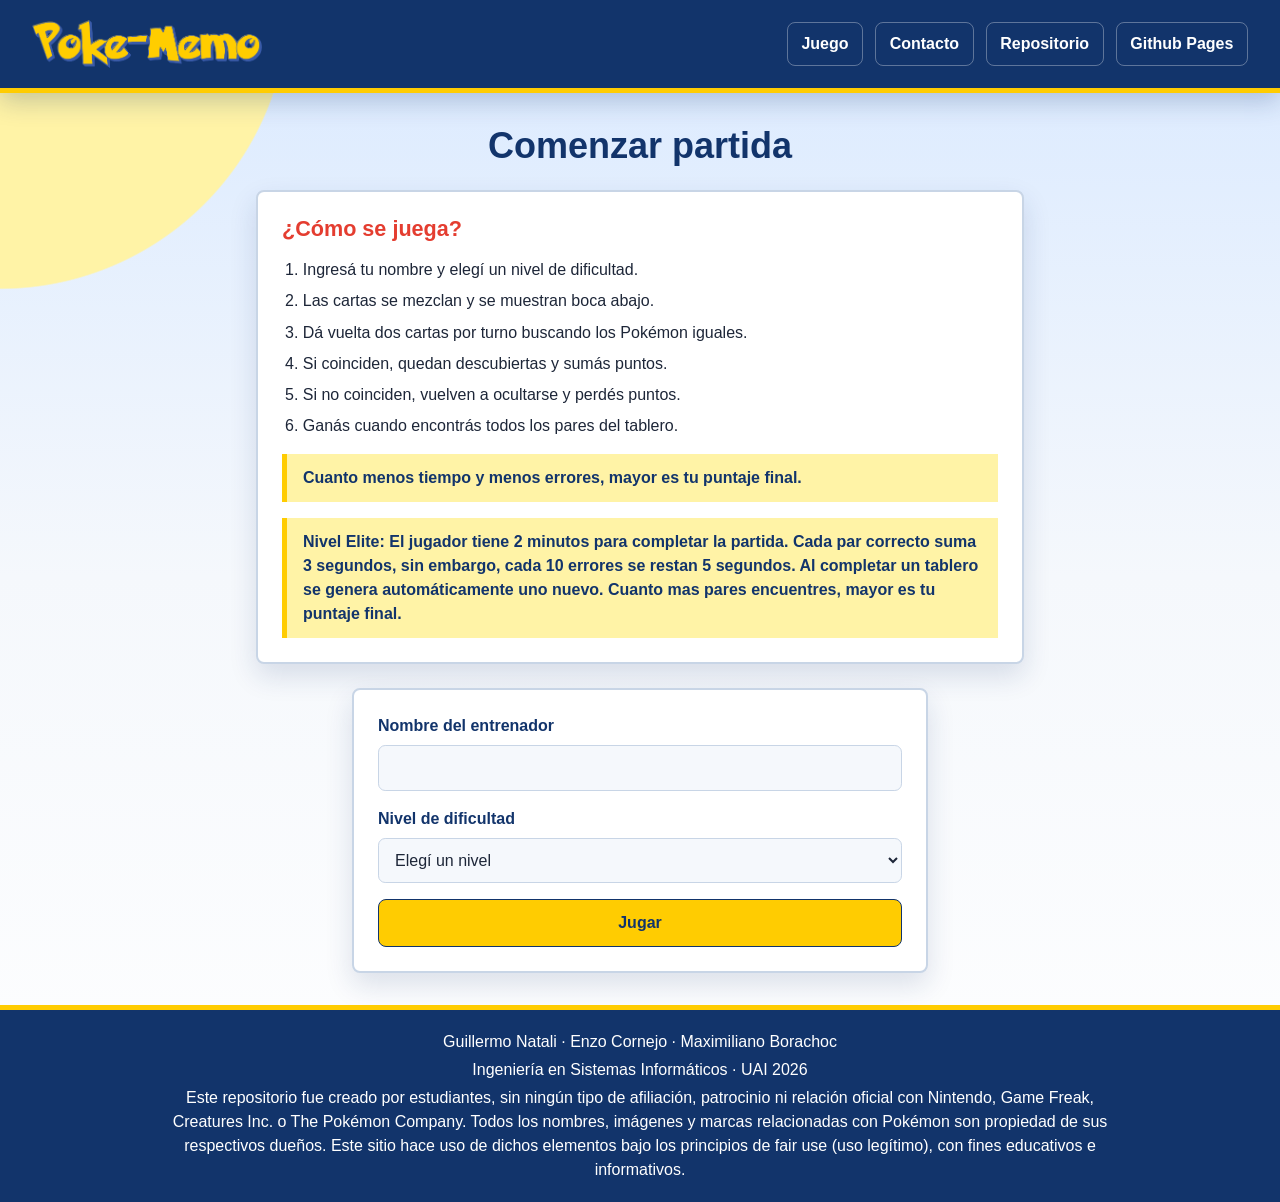
<file: index.html>
<!doctype html>
<html lang="es">

<head>
    <meta charset="UTF-8" />
    <meta name="viewport" content="width=device-width, initial-scale=1.0" />
    <title>Memotest Pokémon</title>
    <link rel="stylesheet" href="css/estilos.css" />
</head>

<body>
    <header class="encabezado">
        <h1 class="encabezado-titulo">
            <img class="encabezado-logo" src="assets/images/logo.png" alt="Memotest Pokémon" />
        </h1>

        <nav class="navegacion">
            <ul class="navegacion-lista">
                <li class="navegacion-item">
                    <a class="navegacion-enlace" href="index.html">Juego</a>
                </li>
                <li class="navegacion-item">
                    <a class="navegacion-enlace" href="pages/contacto.html">Contacto</a>
                </li>
                <li class="navegacion-item">
                    <a class="navegacion-enlace"
                        href="https://github.com/guille-nat/Guillermo_Natali_Maximiliano_Borachoc_Enzo_Cornejo_DAW_FINAL"
                        target="_blank" rel="noopener">Repositorio</a>
                </li>
                <li class="navegacion-item">
                    <a class="navegacion-enlace"
                        href="https://guille-nat.github.io/Guillermo_Natali_Maximiliano_Borachoc_Enzo_Cornejo_DAW_FINAL/"
                        target="_blank" rel="noopener">Github Pages</a>
                </li>
            </ul>
        </nav>
    </header>
    <main class="contenido">
        <!-- #! Contenido principal -->
        <section class="inicio" id="pantallaInicio">
            <!-- #! Pantalla de inicio -->
            <h2 class="inicio-titulo">Comenzar partida</h2>
            <article class="instrucciones">
                <h3 class="instrucciones-titulo">¿Cómo se juega?</h3>
                <ol class="instrucciones-lista">
                    <li class="instrucciones-item">
                        Ingresá tu nombre y elegí un nivel de dificultad.
                    </li>
                    <li class="instrucciones-item">
                        Las cartas se mezclan y se muestran boca abajo.
                    </li>
                    <li class="instrucciones-item">
                        Dá vuelta dos cartas por turno buscando los Pokémon iguales.
                    </li>
                    <li class="instrucciones-item">
                        Si coinciden, quedan descubiertas y sumás puntos.
                    </li>
                    <li class="instrucciones-item">
                        Si no coinciden, vuelven a ocultarse y perdés puntos.
                    </li>
                    <li class="instrucciones-item">
                        Ganás cuando encontrás todos los pares del tablero.
                    </li>
                </ol>
                <p class="instrucciones-nota">
                    Cuanto menos tiempo y menos errores, mayor es tu puntaje final.
                </p>
                <p class="instrucciones-nota">
                    Nivel Elite: El jugador tiene 2 minutos para completar la partida.
                    Cada par correcto suma 3 segundos, sin embargo, cada 10 errores se restan 5 segundos.
                    Al completar un tablero se genera automáticamente uno nuevo.
                    Cuanto mas pares encuentres, mayor es tu puntaje final.
                </p>
            </article>

            <!-- #! Formulario de inicio -->
            <form class="formulario-inicio" id="formularioInicio">
                <div class="campo">
                    <label class="campo-etiqueta" for="nombreJugador">Nombre del entrenador</label>
                    <input class="campo-entrada" id="nombreJugador" type="text" autocomplete="off" />
                    <p class="campo-error oculto" id="errorNombre">
                        El nombre debe tener al menos 3 caracteres.
                    </p>
                </div>
                <div class="campo">
                    <label class="campo-etiqueta" for="nivelDificultad">Nivel de dificultad</label>
                    <select class="campo-entrada" id="nivelDificultad">
                        <option value="">Elegí un nivel</option>
                        <option value="facil">Fácil (4x4)</option>
                        <option value="medio">Medio (4x5)</option>
                        <option value="dificil">Difícil (6x6)</option>
                        <option value="elite">Elite (progresivo)</option>
                    </select>
                    <p class="campo-error oculto" id="errorNivel">
                        Tenés que elegir un nivel de dificultad.
                    </p>
                </div>
                <button class="boton boton-principal" id="botonJugar" type="submit">
                    Jugar
                </button>
            </form>
        </section>

        <!-- #! Pantalla de partida -->
        <section class="partida oculto" id="pantallaPartida">
            <div class="marcadores">
                <p class="marcador">
                    Entrenador: <span class="marcador-valor" id="marcadorNombre"></span>
                </p>
                <p class="marcador">
                    Nivel: <span class="marcador-valor" id="marcadorNivel"></span>
                </p>
                <p class="marcador">
                    Intentos:
                    <span class="marcador-valor" id="marcadorIntentos">0</span>
                </p>
                <p class="marcador">
                    Pares: <span class="marcador-valor" id="marcadorPares">0</span>
                </p>
                <p class="marcador">
                    Errores: <span class="marcador-valor" id="marcadorErrores">0</span>
                </p>
                <p class="marcador">
                    Puntaje: <span class="marcador-valor" id="marcadorPuntaje">0</span>
                </p>
                <p class="marcador">
                    Tiempo:
                    <span class="marcador-valor" id="marcadorTiempo">00:00</span>
                </p>
            </div>
            <div class="tablero" id="tablero"></div>
            <div class="control-audio">
                <audio id="reproductorAudio" controls></audio>
            </div>
            <div class="acciones">
                <button class="boton boton-secundario" id="botonReiniciar" type="button">
                    Reiniciar partida
                </button>
                <button class="boton boton-secundario" id="botonVolver" type="button">
                    Cambiar nombre o nivel
                </button>
            </div>
        </section>
    </main>

    <!-- #! Modal de resultado -->
    <div class="modal oculto" id="modalResultado">
        <div class="modal-contenido">
            <h2 class="modal-titulo">¡Ganaste!</h2>
            <ul class="modal-lista">
                <li class="modal-item">
                    Entrenador: <span id="resultadoNombre"></span>
                </li>
                <li class="modal-item">Nivel: <span id="resultadoNivel"></span></li>
                <li class="modal-item">
                    Intentos: <span id="resultadoIntentos"></span>
                </li>
                <li class="modal-item">
                    Errores: <span id="resultadoErrores"></span>
                </li>
                <li class="modal-item">
                    Tiempo total: <span id="resultadoTiempo"></span>
                </li>
                <li class="modal-item">
                    Puntaje final: <span id="resultadoPuntaje"></span>
                </li>
            </ul>
            <button class="boton boton-principal" id="botonJugarDeNuevo" type="button">
                Jugar de nuevo
            </button>
        </div>
    </div>
    <footer class="pie">
        <p class="pie-texto">
            Guillermo Natali · Enzo Cornejo · Maximiliano Borachoc
        </p>
        <p class="pie-texto">Ingeniería en Sistemas Informáticos · UAI 2026</p>
        <p class="pie-texto">
            Este repositorio fue creado por estudiantes, sin ningún
            tipo de afiliación, patrocinio ni relación oficial con Nintendo, Game
            Freak, Creatures Inc. o The Pokémon Company. Todos los nombres,
            imágenes y marcas relacionadas con Pokémon son propiedad de sus
            respectivos dueños. Este sitio hace uso de dichos elementos bajo los
            principios de fair use (uso legítimo), con fines educativos e
            informativos.
        </p>
    </footer>
    <script src="js/validaciones.js"></script>
    <script src="js/juego.js"></script>
    <script src="js/main.js"></script>
    <script src="js/almacenamiento.js"></script>
    <script src="js/ranking.js"></script>
    <script src="js/audio.js"></script>
</body>

</html>
</file>
<file: css/estilos.css>
:root {
  --color-azul-profundo: #12346b;
  --color-azul: #2459a8;
  --color-azul-claro: #d9e9ff;
  --color-amarillo: #ffcc01;
  --color-amarillo-claro: #fff3a6;
  --color-rojo: #e43d30;
  --color-rojo-oscuro: #9f1c18;
  --color-verde: #2f8f4e;
  --color-blanco: #ffffff;
  --color-humo: #f5f8fc;
  --color-tinta: #1d2638;
  --color-tinta-suave: #596477;
  --color-borde: #c8d5e6;
  --color-sombra: #12346b24;
  --color-sombra-fuerte: #12346b3d;
  --color-overlay: #08162eb8;
}

* {
  box-sizing: border-box;
}

html {
  min-height: 100%;
  font-size: 16px;
}

body {
  min-height: 100vh;
  margin: 0;
  display: flex;
  flex-direction: column;
  background:
    radial-gradient(circle at top left, #fff3a6 0, #fff3a6 18rem, #00000000 18.1rem),
    linear-gradient(180deg, #d9e9ff 0%, #f5f8fc 48%, #ffffff 100%);
  color: var(--color-tinta);
  font-family: "Trebuchet MS", Arial, sans-serif;
  line-height: 1.5;
}

a {
  color: inherit;
}

button,
input,
select {
  font: inherit;
}

button {
  cursor: pointer;
}

button:disabled {
  cursor: not-allowed;
  opacity: 0.7;
}

.oculto {
  display: none !important;
}

.encabezado {
  width: 100%;
  padding: 1.25rem 2rem;
  display: flex;
  align-items: center;
  justify-content: space-between;
  gap: 1.5rem;
  background: var(--color-azul-profundo);
  color: var(--color-blanco);
  border-bottom: 0.35rem solid var(--color-amarillo);
  box-shadow: 0 0.5rem 1.5rem var(--color-sombra-fuerte);
}

.encabezado-titulo {
  margin: 0;
}

.encabezado-logo {
  height: 3rem;
  max-width: 100%;
  width: auto;
  display: block;
}

.navegacion {
  display: flex;
  justify-content: flex-end;
}

.navegacion-lista {
  margin: 0;
  padding: 0;
  display: flex;
  align-items: center;
  justify-content: flex-end;
  flex-wrap: wrap;
  gap: 0.75rem;
  list-style: none;
}

.navegacion-enlace {
  min-height: 2.5rem;
  padding: 0.55rem 0.85rem;
  display: flex;
  align-items: center;
  justify-content: center;
  border: 0.12rem solid #ffffff52;
  border-radius: 0.5rem;
  color: var(--color-blanco);
  font-weight: 700;
  text-decoration: none;
  transition:
    background-color 160ms ease,
    border-color 160ms ease,
    color 160ms ease,
    transform 160ms ease;
}

.navegacion-enlace:hover,
.navegacion-enlace:focus {
  background: var(--color-amarillo);
  border-color: var(--color-amarillo);
  color: var(--color-azul-profundo);
  transform: translateY(-0.08rem);
}

.contenido {
  width: 100%;
  max-width: 75rem;
  margin: 0 auto;
  padding: 2rem;
  display: flex;
  flex: 1;
  flex-direction: column;
  gap: 1.5rem;
}

.inicio,
.partida {
  width: 100%;
  display: flex;
  flex-direction: column;
  gap: 1.5rem;
}

.partida {
  gap: 0.85rem;
}

.inicio {
  align-items: center;
}

.inicio-titulo {
  margin: 0;
  color: var(--color-azul-profundo);
  font-size: 2.25rem;
  line-height: 1.15;
  text-align: center;
  letter-spacing: 0;
}

.instrucciones,
.formulario-inicio,
.marcadores,
.modal-contenido {
  width: 100%;
  border: 0.15rem solid var(--color-borde);
  border-radius: 0.5rem;
  background: var(--color-blanco);
  box-shadow: 0 0.75rem 1.75rem var(--color-sombra);
}

.instrucciones {
  max-width: 48rem;
  padding: 1.5rem;
}

.instrucciones-titulo {
  margin: 0 0 1rem;
  color: var(--color-rojo);
  font-size: 1.35rem;
  line-height: 1.2;
  letter-spacing: 0;
}

.instrucciones-lista {
  margin: 0;
  padding-left: 1.3rem;
}

.instrucciones-item {
  margin-bottom: 0.45rem;
}

.instrucciones-nota {
  margin: 1rem 0 0;
  padding: 0.75rem 1rem;
  border-left: 0.35rem solid var(--color-amarillo);
  background: var(--color-amarillo-claro);
  color: var(--color-azul-profundo);
  font-weight: 700;
}

.formulario-inicio {
  max-width: 36rem;
  padding: 1.5rem;
  display: flex;
  flex-direction: column;
  gap: 1rem;
}

.campo {
  display: flex;
  flex-direction: column;
  gap: 0.4rem;
}

.campo-etiqueta {
  color: var(--color-azul-profundo);
  font-weight: 800;
}

.campo-entrada {
  width: 100%;
  min-height: 2.8rem;
  padding: 0.65rem 0.75rem;
  border: 0.12rem solid var(--color-borde);
  border-radius: 0.45rem;
  background: var(--color-humo);
  color: var(--color-tinta);
  outline: none;
  transition:
    background-color 160ms ease,
    border-color 160ms ease,
    box-shadow 160ms ease;
}

.campo-entrada:focus {
  background: var(--color-blanco);
  border-color: var(--color-azul);
  box-shadow: 0 0 0 0.2rem #2459a829;
}

.campo-error {
  margin: 0;
  color: var(--color-rojo-oscuro);
  font-size: 0.92rem;
  font-weight: 700;
}

.boton {
  min-height: 2.8rem;
  padding: 0.7rem 1.1rem;
  display: inline-flex;
  align-items: center;
  justify-content: center;
  border: 0.12rem solid #00000000;
  border-radius: 0.5rem;
  font-weight: 900;
  text-align: center;
  text-decoration: none;
  transition:
    background-color 160ms ease,
    border-color 160ms ease,
    color 160ms ease,
    transform 160ms ease,
    box-shadow 160ms ease;
}

.boton:hover,
.boton:focus {
  transform: translateY(-0.08rem);
  box-shadow: 0 0.45rem 1rem var(--color-sombra);
}

.boton-principal {
  background: var(--color-amarillo);
  border-color: var(--color-azul-profundo);
  color: var(--color-azul-profundo);
}

.boton-principal:hover,
.boton-principal:focus {
  background: var(--color-amarillo-claro);
}

.boton-secundario {
  background: var(--color-azul);
  border-color: var(--color-azul-profundo);
  color: var(--color-blanco);
}

.boton-secundario:hover,
.boton-secundario:focus {
  background: var(--color-azul-profundo);
}

.marcadores {
  padding: 1rem;
  display: flex;
  align-items: stretch;
  justify-content: center;
  flex-wrap: wrap;
  gap: 0.75rem;
}

.marcador {
  min-width: 8.5rem;
  margin: 0;
  padding: 0.75rem 0.9rem;
  display: flex;
  align-items: center;
  justify-content: space-between;
  gap: 0.5rem;
  border: 0.12rem solid var(--color-borde);
  border-radius: 0.45rem;
  background: var(--color-humo);
  color: var(--color-tinta-suave);
  font-weight: 800;
}

.marcador-valor {
  color: var(--color-azul-profundo);
  font-weight: 900;
}

.tablero {
  width: min(100%, 42rem, 50vh);
  min-height: 0;
  margin: 0 auto;
  padding: clamp(0.35rem, 1.2vmin, 0.75rem);
  display: flex;
  flex-wrap: wrap;
  align-content: flex-start;
  justify-content: center;
  gap: clamp(0.25rem, 0.9vmin, 0.6rem);
  border: 0.2rem solid var(--color-azul-profundo);
  border-radius: 0.5rem;
  background:
    linear-gradient(135deg, #2459a8 0%, #12346b 52%, #e43d30 100%);
  box-shadow: inset 0 0 0 0.25rem var(--color-amarillo), 0 0.75rem 1.75rem var(--color-sombra);
}

.tablero-medio {
  width: min(100%, 38rem, 50vh);
}

.tablero-dificil {
  width: min(100%, 42rem, 62vh);
}

/* Ancho de cada carta = (100% del tablero - suma de los gaps) / cantidad de columnas */
.tablero-facil .carta,
.tablero-medio .carta {
  width: calc((100% - (clamp(0.25rem, 0.9vmin, 0.6rem) * 3)) / 4);
}

.tablero-dificil .carta {
  width: calc((100% - (clamp(0.25rem, 0.9vmin, 0.6rem) * 5)) / 6);
}

.control-audio {
  width: 100%;
  max-width: 24rem;
  margin: 0 auto;
}

.control-audio audio {
  width: 100%;
}

.pie-texto {
  max-width: 60rem;
}

.carta {
  position: relative;
  min-width: 0;
  min-height: 0;
  aspect-ratio: 3 / 4;
  padding: clamp(0.15rem, 0.8vmin, 0.45rem);
  display: flex;
  align-items: center;
  justify-content: center;
  border: 0.15rem solid var(--color-borde);
  border-radius: 0.5rem;
  background: var(--color-blanco);
  box-shadow: 0 0.35rem 0.9rem var(--color-sombra);
  cursor: pointer;
  overflow: hidden;
  object-fit: contain;
  transition:
    transform 160ms ease,
    border-color 160ms ease,
    box-shadow 160ms ease;
}

.carta img {
  width: 100%;
  height: 100%;
  display: block;
  object-fit: contain;
  pointer-events: none;
}

.carta:hover,
.carta:focus-visible {
  transform: translateY(-0.15rem);
  border-color: var(--color-azul);
}

.carta-revelada {
  border-color: var(--color-azul);
  cursor: default;
}

.carta-correcta {
  border-color: var(--color-verde);
  box-shadow: 0 0 0 0.2rem #2f8f4e40;
  cursor: default;
}

.carta-correcta::after,
.carta-incorrecta::after {
  position: absolute;
  top: 0.35rem;
  right: 0.35rem;
  min-width: 1.65rem;
  min-height: 1.65rem;
  padding: 0.15rem 0.3rem;
  display: flex;
  align-items: center;
  justify-content: center;
  border: 0.12rem solid var(--color-blanco);
  border-radius: 0.4rem;
  color: var(--color-blanco);
  font-size: 0.75rem;
  font-weight: 900;
  line-height: 1;
}

.carta-correcta::after {
  content: "OK";
  background: var(--color-verde);
}

.carta-correcta:hover {
  transform: none;
  border-color: var(--color-verde);
}

.carta-incorrecta {
  border-color: var(--color-rojo);
  animation: sacudirCarta 400ms ease;
}

.carta-incorrecta:hover {
  transform: none;
  border-color: var(--color-rojo);
}

.carta-incorrecta::after {
  content: "X";
  background: var(--color-rojo);
}

@keyframes sacudirCarta {
  0%,
  100% {
    transform: translateX(0);
  }

  25% {
    transform: translateX(-0.3rem);
  }

  75% {
    transform: translateX(0.3rem);
  }
}

.acciones {
  display: flex;
  justify-content: center;
  flex-wrap: wrap;
  gap: 0.75rem;
}

.modal {
  position: fixed;
  inset: 0;
  z-index: 10;
  padding: 1rem;
  display: flex;
  align-items: center;
  justify-content: center;
  overflow-y: auto;
  background: var(--color-overlay);
}

.modal-contenido {
  width: 100%;
  max-width: 30rem;
  max-height: 100%;
  padding: 1.5rem;
  display: flex;
  flex-direction: column;
  gap: 1rem;
}

.modal-lista-ranking {
  max-height: 18rem;
  overflow-y: auto;
}

.ranking-orden {
  display: flex;
  align-items: center;
  gap: 0.5rem;
}

.ranking-orden-etiqueta {
  color: var(--color-azul-profundo);
  font-weight: 800;
  white-space: nowrap;
}

.ranking-orden .campo-entrada {
  width: auto;
  flex: 1;
}

.ranking-item {
  flex-shrink: 0;
  border-radius: 0.4rem;
  background: var(--color-humo);
  overflow: hidden;
}

.ranking-fila {
  width: 100%;
  padding: 0.65rem 0.75rem;
  border: none;
  background: none;
  color: var(--color-tinta-suave);
  font: inherit;
  font-weight: 800;
  text-align: left;
  cursor: pointer;
}

.ranking-fila:hover,
.ranking-fila:focus-visible {
  background: var(--color-borde);
}

.ranking-detalle {
  padding: 0.4rem 0.75rem 0.6rem;
  display: flex;
  flex-direction: column;
  gap: 0.15rem;
  background: var(--color-borde);
}

.ranking-detalle .modal-item {
  padding: 0.15rem 0;
  background: none;
  border-radius: 0;
}

.modal-titulo {
  margin: 0;
  color: var(--color-verde);
  font-size: 1.8rem;
  line-height: 1.2;
  text-align: center;
  letter-spacing: 0;
}

.modal-lista {
  margin: 0;
  padding: 0;
  display: flex;
  flex-direction: column;
  gap: 0.45rem;
  list-style: none;
}

.modal-item {
  padding: 0.65rem 0.75rem;
  border-radius: 0.4rem;
  background: var(--color-humo);
  color: var(--color-tinta-suave);
  font-weight: 800;
}

.modal-item span {
  color: var(--color-azul-profundo);
  font-weight: 900;
}

.pie {
  width: 100%;
  padding: 1.25rem 2rem;
  display: flex;
  flex-direction: column;
  align-items: center;
  gap: 0.25rem;
  background: var(--color-azul-profundo);
  color: var(--color-blanco);
  border-top: 0.35rem solid var(--color-amarillo);
}

.pie-texto {
  margin: 0;
  text-align: center;
}

@media (max-width: 991px) {
  .encabezado {
    flex-direction: column;
    align-items: stretch;
    padding: 1rem;
  }

  .encabezado-titulo {
    text-align: center;
  }

  .navegacion,
  .navegacion-lista {
    justify-content: center;
  }

  .contenido {
    padding: 1.25rem;
  }

  .inicio-titulo {
    font-size: 2rem;
  }

  .marcadores {
    justify-content: stretch;
  }

  .marcador {
    flex: 1 1 calc(50% - 0.75rem);
  }

  .tablero,
  .tablero-medio,
  .tablero-dificil {
    width: min(100%, 32rem);
  }

}

@media (max-width: 767px) {
  .contenido {
    padding: 1rem;
  }

  .inicio-titulo {
    font-size: 1.85rem;
  }

  .instrucciones,
  .formulario-inicio,
  .modal-contenido {
    padding: 1.1rem;
  }

  .tablero,
  .tablero-medio,
  .tablero-dificil {
    width: min(100%, 28rem);
  }
}

@media (max-width: 575px) {
  .encabezado {
    gap: 1rem;
    padding: 0.9rem;
  }

  .encabezado-logo {
    height: 2.25rem;
  }

  .navegacion-item {
    width: 100%;
  }

  .navegacion-lista,
  .acciones {
    flex-direction: column;
    align-items: stretch;
  }

  .navegacion-enlace,
  .boton {
    width: 100%;
  }

  .contenido {
    padding: 1rem;
  }

  .inicio-titulo {
    font-size: 1.75rem;
  }

  .instrucciones,
  .formulario-inicio,
  .modal-contenido {
    padding: 1rem;
  }

  .marcadores {
    flex-direction: column;
  }

  .marcador {
    flex-basis: 100%;
    min-width: 0;
  }

  .tablero {
    width: min(100%, 22rem);
    padding: 0.35rem;
    gap: 0.25rem;
  }

  .tablero-medio {
    width: min(100%, 20rem);
  }

  .tablero-dificil {
    width: min(100%, 22rem);
  }

  .tablero-facil .carta,
  .tablero-medio .carta {
    width: calc((100% - (0.25rem * 3)) / 4);
  }

  .tablero-dificil .carta {
    width: calc((100% - (0.25rem * 5)) / 6);
  }

  .pie {
    padding: 1rem;
  }
}
</file>
